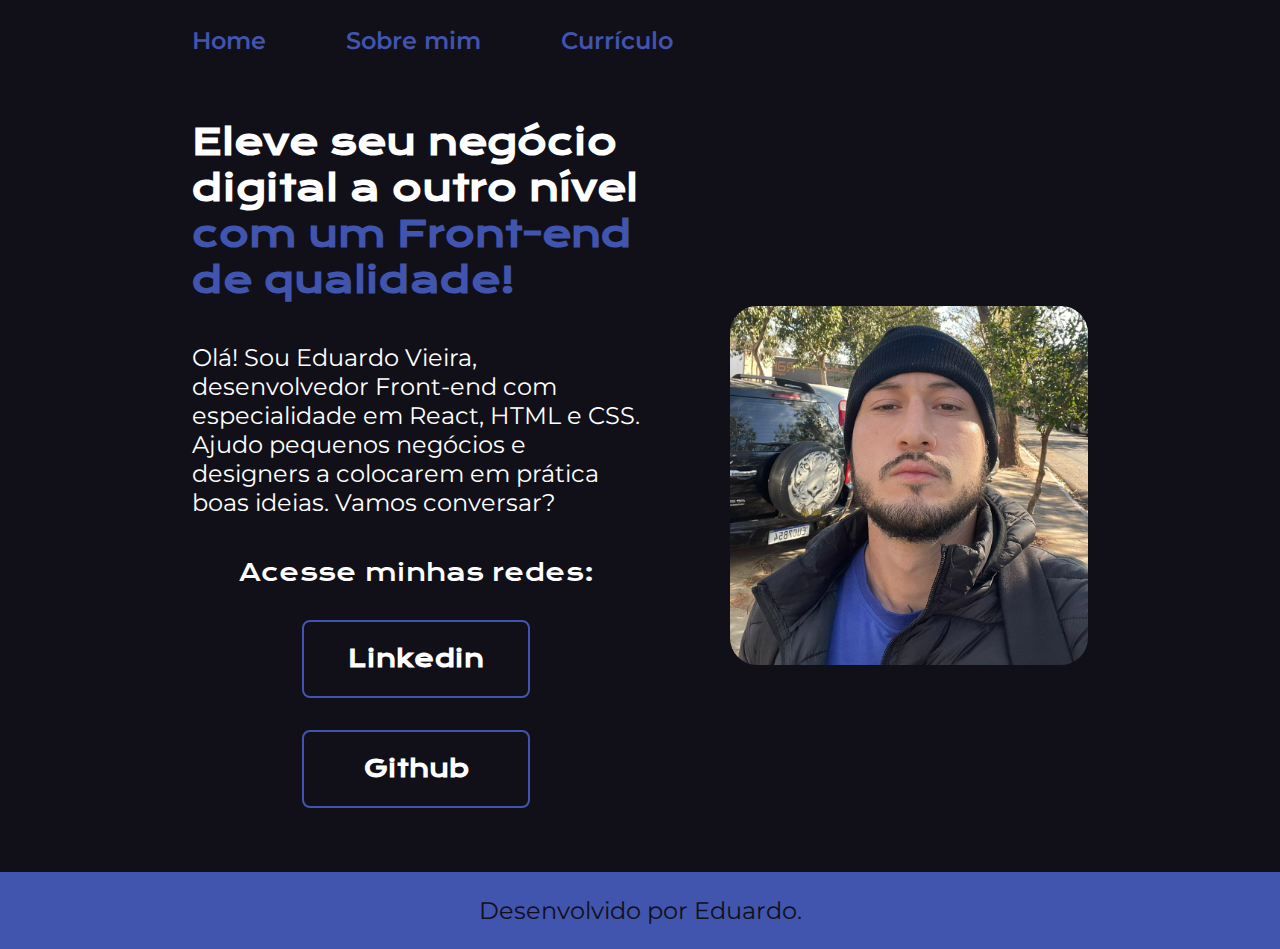
<file: index.html>
<!DOCTYPE html>
<html lang="pt-BR">
  <head>
    <meta charset="UTF-8" />
    <meta name="viewport" content="width=device-width, initial-scale=1.0" />
    <title>Portfolio de Eduardo</title>
    <link rel="stylesheet" href="./styles/Style.css" />
  </head>
  <body>
    <header class="cabecalho">
      <nav class="cabecalho_menu">
        <a class="menu1" href="index.html">Home</a>
        <a class="menu1" href="about.html">Sobre mim</a>
        <a class="menu1" href="curriculo.html">Currículo</a>
      </nav>
    </header>
    <main class="apresentacao">
      <section class="apresentacao__conteudo">
        <h1 class="apresentacao__conteudo__titulo">
          Eleve seu negócio digital a outro nível
          <strong class="titulo-destaque"
            >com um Front-end de qualidade!</strong
          >
        </h1>

        <p class="apresentacao__conteudo__texto">
          Olá! Sou Eduardo Vieira, desenvolvedor Front-end com especialidade em
          React, HTML e CSS. Ajudo pequenos negócios e designers a colocarem em
          prática boas ideias. Vamos conversar?
        </p>

        <div class="botton__links">
          <h2 class="sub_titulo">Acesse minhas redes:</h2>
          <a
            class="bt"
            href="https://www.linkedin.com/in/eduardo-vieira-97a489182/"
          >
            <!--<img src="./assets/linkedin.png" alt="logo.linkedin"> -->
            Linkedin
          </a>
          <a class="bt" href="https://github.com/EduardoDevPy">
            <!-- <img src="./assets/github.png" alt="logo.git"> -->
            Github
          </a>
        </div>
      </section>
      <img class="apresentacao__img" src="./assets/Perfil2.JPG" alt="Foto de Eduardo" />
    </main>
    <footer>
      <p class="rodape">Desenvolvido por Eduardo.</p>
    </footer>
  </body>
</html>
</file>
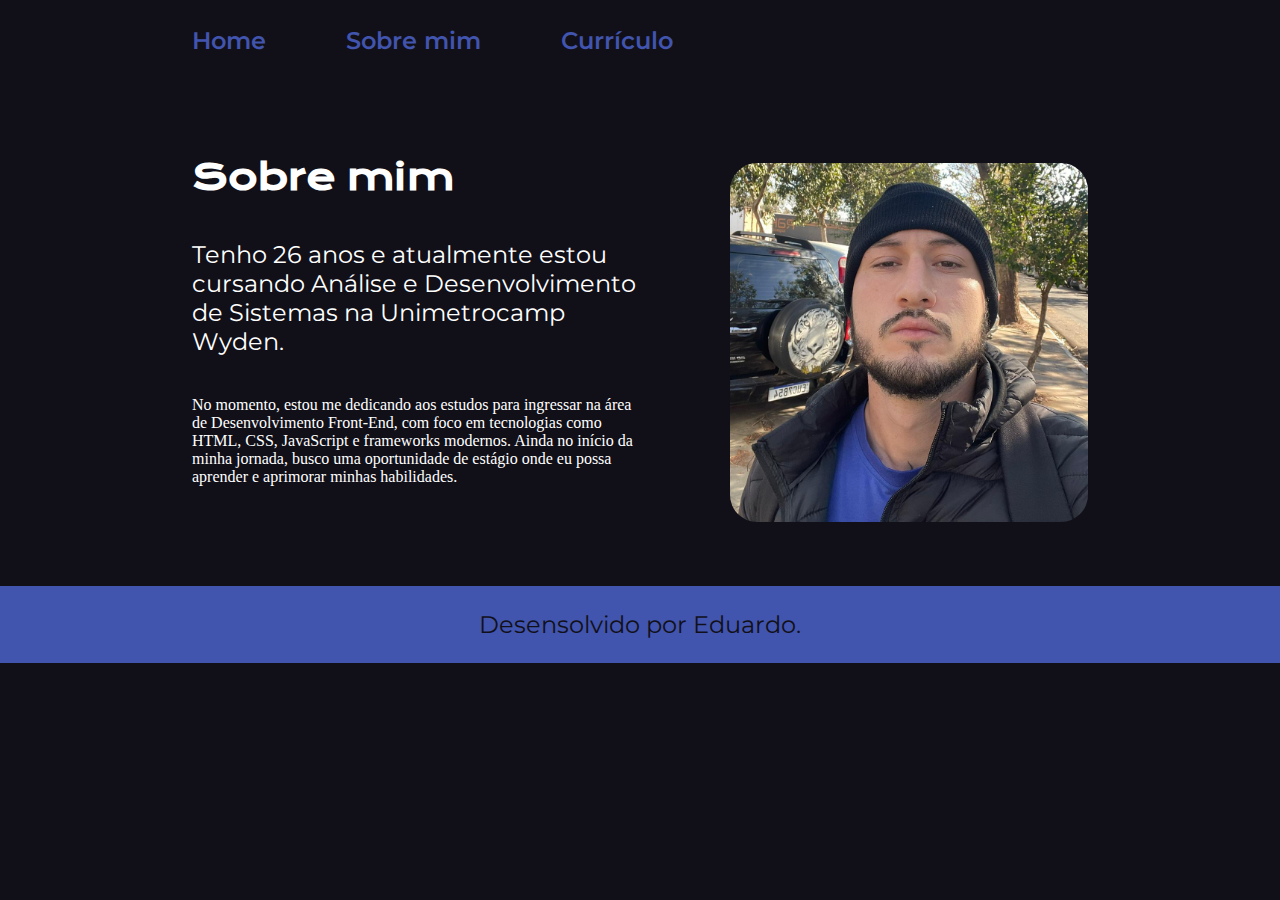
<file: about.html>
<!DOCTYPE html>
<html lang="pt-BR">
  <head>
    <meta charset="UTF-8" />
    <meta name="viewport" content="width=device-width, initial-scale=1.0" />
    <title>Sobre mim</title>
    <link rel="stylesheet" href="./styles/Style.css" />
  </head>
  <body>
    <header class="cabecalho">
      <nav class="cabecalho_menu">
        <a class="menu1" href="index.html">Home</a>
        <a class="menu1" href="about.html">Sobre mim</a>
        <a class="menu1" href="curriculo.html">Currículo</a>
      </nav>
    </header>

    <main class="apresentacao">
      <section class="apresentacao__conteudo">
        <h1 class="apresentacao__conteudo__titulo">Sobre mim</h1>
        <p class="apresentacao__conteudo__texto">
 Tenho 26 anos e atualmente estou cursando Análise e Desenvolvimento de Sistemas na Unimetrocamp Wyden. 
        </p class="apresentacao__conteudo__texto">
        <p>No momento, estou me dedicando aos estudos para ingressar na área de Desenvolvimento Front-End, com foco em tecnologias como HTML, CSS, JavaScript e frameworks modernos. Ainda no início da minha jornada, busco uma oportunidade de estágio onde eu possa aprender e aprimorar minhas habilidades.</p>
      </section>
      <img class="apresentacao__img" src="./assets/Perfil2.JPG" alt="foto_eduardo" />
    </main>

    <footer class="rodape">
      <p>Desensolvido por Eduardo.</p>
    </footer>
  </body>
</html>
</file>
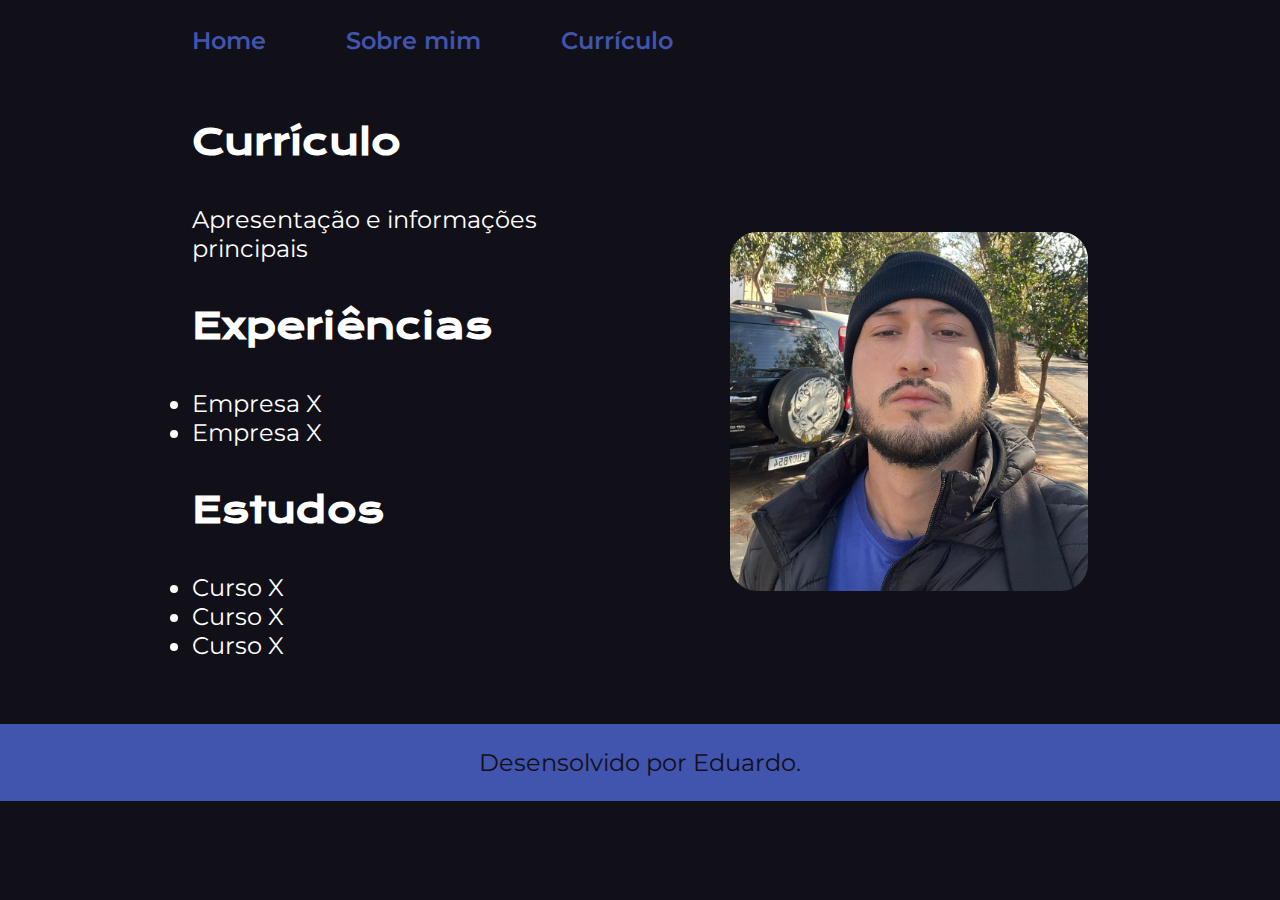
<file: curriculo.html>
<!DOCTYPE html>
<html lang="pt-BR">
  <head>
    <meta charset="UTF-8" />
    <meta name="viewport" content="width=device-width, initial-scale=1.0" />
    <title>Currículo</title>
    <link rel="stylesheet" href="./styles/Style.css" />
  </head>
  <body>
    <header class="cabecalho">
         <nav class="cabecalho_menu">
        <a class="menu1" href="index.html">Home</a>
        <a class="menu1" href="about.html">Sobre mim</a>
        <a class="menu1" href="curriculo.html">Currículo</a>
    </header>
    <main class="apresentacao">
      <section class="apresentacao__conteudo">
        <h1 class="apresentacao__conteudo__titulo">Currículo</h1>
        <p class="apresentacao__conteudo__texto">
          Apresentação e informações principais
        </p>
        <h2 class="apresentacao__conteudo__titulo">Experiências</h2>
        <ul class="apresentacao__conteudo__texto">
          <li>Empresa X</li>
          <li>Empresa X</li>
        </ul>
        <h2 class="apresentacao__conteudo__titulo">Estudos</h2>
        <div>
          <ul class="apresentacao__conteudo__texto">
            <li>Curso X</li>
            <li>Curso X</li>
            <li>Curso X</li>
          </ul>
        </div>
      </section>
      <img class="apresentacao__img" src="./assets/Perfil2.JPG" alt="Foto_eduardo" />
    </main>
    <footer class="rodape">
         <p>Desensolvido por Eduardo.</p>
    </footer>
  </body>
</html>
</file>
<file: styles/Style.css>
@import url('https://fonts.googleapis.com/css2?family=Krona+One&family=Montserrat:ital,wght@0,406;1,406&display=swap');

:root {
    --cor-primaria: #111018;
    --cor-secundaria: white;
    --cor-terciaria: #4154ae;
    --cor-hover: #b9b8af;

    --fonte-primaria: "Krona One", sans-serif;
    --fonte-secundaria: "Montserrat", sans-serif;
}

* {
    margin: 0;
    padding: 0;
}

body {
    box-sizing: border-box;
    background-color: var(--cor-primaria);
    color: var(--cor-secundaria);
}

.cabecalho {
    padding: 2% 0% 0% 15%;
}

.cabecalho_menu {
    display: flex;
    gap: 80px;
}

.menu1 {
    font-family: var(--fonte-secundaria);
    font-size: 1.5rem;
    font-weight: 600;
    color: var(--cor-terciaria);
    text-decoration: none;
}

.titulo-destaque {
    color: var(--cor-terciaria);
}

.apresentacao {
    padding: 5% 15%;
    display: flex;
    align-items: center;
    justify-content: space-between;
    gap: 82px;
}

img {
    margin-top: 5%;
    width: 50vh;
    border-radius: 3vh;
}

img:hover {
    transform: scale(1.05);
    box-shadow: 0 0 15px var(--cor-terciaria);
}

.apresentacao__img {
    width: 40%;
}

.apresentacao__conteudo {
    width: 50%;
    display: flex;
    flex-direction: column;
    gap: 40px;

}

.apresentacao__conteudo__titulo {
    font-size: 2.25rem;
    font-family: var(--fonte-primaria);
}

.apresentacao__conteudo__texto {
    font-size: 1.5rem;
    font-family: var(--fonte-secundaria);
}

.sub_titulo {
    font-family: var(--fonte-primaria);
    font-weight: 400;
    font-size: 1.5rem;
}

.botton__links {
    display: flex;
    flex-direction: column;
    justify-content: space-between;
    align-items: center;
    gap: 32px;
}

.bt {
    border: 2px solid var(--cor-terciaria);
    width: 50%;
    text-align: center;
    border-radius: 8px;
    font-size: 1.5rem;
    font-weight: 600;
    padding: 21.5px 0;
    text-decoration: none;
    color: var(--cor-secundaria);
    font-family: var(--fonte-primaria);
}

.bt:hover {
    background-color: var(--cor-hover);
}

.rodape {
    padding: 1.5rem;
    color: var(--cor-primaria);
    background-color: var(--cor-terciaria);
    text-align: center;
    font-family: var(--fonte-secundaria);
    font-size: 24px;
}

@media (max-width: 1000px) {
    .apresentacao{
        flex-direction: column-reverse;
        padding: 5%;
    }

    .apresentacao__conteudo {
        width: auto;
    }

    .cabecalho {
        padding: 8% 0% 0% 0%;
    }

    .cabecalho_menu {
        display: flex;
        justify-content: center;
    }
}
</file>
